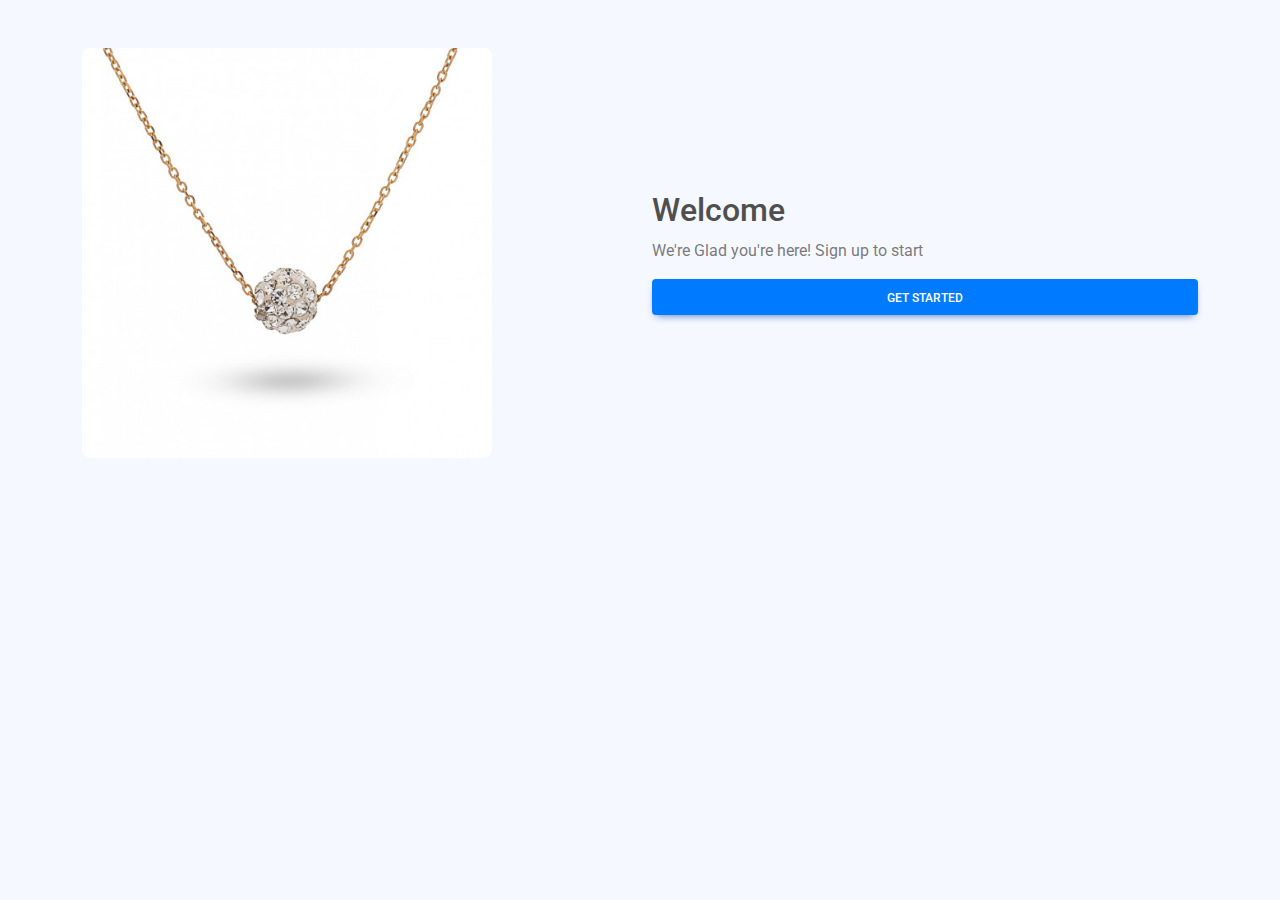
<file: index.html>
<!DOCTYPE html>
<html lang="en">
  <head>
    <meta charset="UTF-8" />
    <meta name="viewport" content="width=device-width, initial-scale=1, shrink-to-fit=no" />
    <meta http-equiv="x-ua-compatible" content="ie=edge" />
    <title>Libraries</title>
    <!-- MDB icon -->
    <link rel="icon" href="img/mdb-favicon.ico" type="image/x-icon" />
    <!-- Font Awesome -->
    <link rel="stylesheet" href="https://cdnjs.cloudflare.com/ajax/libs/font-awesome/6.0.0/css/all.min.css"/>
    <!-- Google Fonts Roboto -->
    <link
      rel="stylesheet"
      href="https://fonts.googleapis.com/css2?family=Roboto:wght@300;400;500;700;900&display=swap"
    />
    <!-- Bootstrap -->
     <link rel="stylesheet" href="css/bootstrap.min.css">
    <!-- MDB -->
    <link rel="stylesheet" href="css/mdb.min.css" />
    <!-- css -->
     <link rel="stylesheet" href="css/style.css">
  </head>
  <body>


    <!-- start header section  -->
      <div class="container mt-5">
        <div class="row">
          <div class="col-md-6">
            <img src="img/3123i2lmPiL._AC_SY780_.jpg" class="rounded-5 w-75" alt="medal">
          </div>
          <div class="col-md-6 d-flex flex-column justify-content-center">
            <h2>Welcome</h2>
            <p class="text-muted">We're Glad you're here! Sign up to start</p>
            <a href="Register.html" class="btn btn-primary w-100 ahmed">Get Started</a>
          </div>
        </div>
      </div>
    <!-- end header section  -->






  <!-- MDB -->
  <script type="text/javascript" src="js/mdb.umd.min.js"></script>
  <!-- Custom scripts -->
  <script src="js/main.js"></script>
  </body>
</html>
</file>
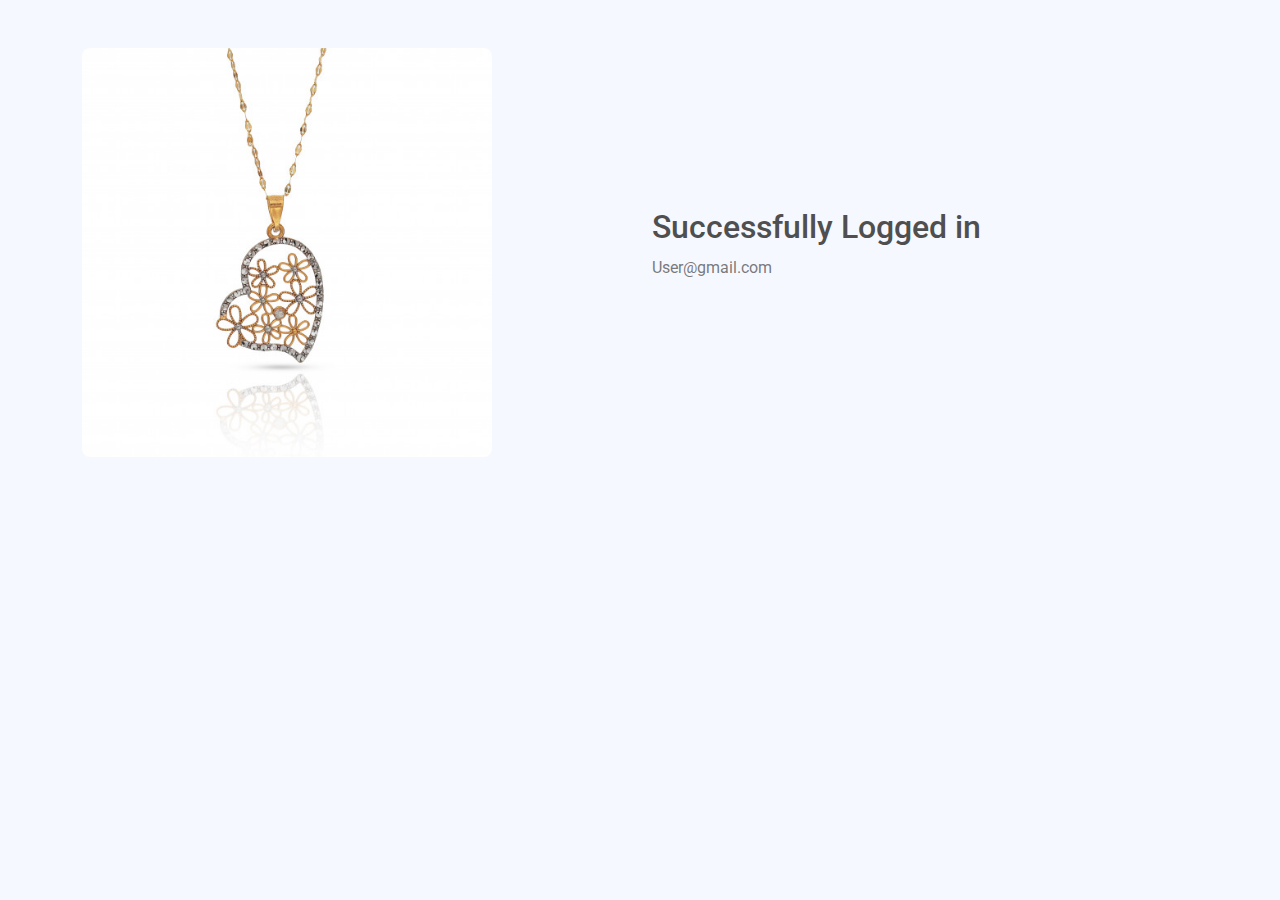
<file: created.html>
<!DOCTYPE html>
<html lang="en">
  <head>
    <meta charset="UTF-8" />
    <meta name="viewport" content="width=device-width, initial-scale=1, shrink-to-fit=no" />
    <meta http-equiv="x-ua-compatible" content="ie=edge" />
    <title>Libraries</title>
    <!-- MDB icon -->
    <link rel="icon" href="img/mdb-favicon.ico" type="image/x-icon" />
    <!-- Font Awesome -->
    <link rel="stylesheet" href="https://cdnjs.cloudflare.com/ajax/libs/font-awesome/6.0.0/css/all.min.css"/>
    <!-- Google Fonts Roboto -->
    <link
      rel="stylesheet"
      href="https://fonts.googleapis.com/css2?family=Roboto:wght@300;400;500;700;900&display=swap"
    />
    <!-- Bootstrap -->
     <link rel="stylesheet" href="css/bootstrap.min.css">
    <!-- MDB -->
    <link rel="stylesheet" href="css/mdb.min.css" />
    <!-- css -->
     <link rel="stylesheet" href="css/style.css">
  </head>
  <body>


    <!-- start header section  -->
      <div class="container mt-5">
        <div class="row">
          <div class="col-md-6">
            <img src="img/ea2e1cc89fe6186afba2ac5e3a2eebdc.jpg" class="rounded-5 w-75" alt="medal">
          </div>
          <div class="col-md-6 d-flex flex-column justify-content-center">
            <h2>Successfully Logged in</h2>
            <p class="text-muted">User@gmail.com</p>
          </div>
        </div>
      </div>
    <!-- end header section  -->






  <!-- MDB -->
  <script type="text/javascript" src="js/mdb.umd.min.js"></script>
  <!-- Custom scripts -->
  <script src="js/main.js"></script>
  </body>
</html>
</file>
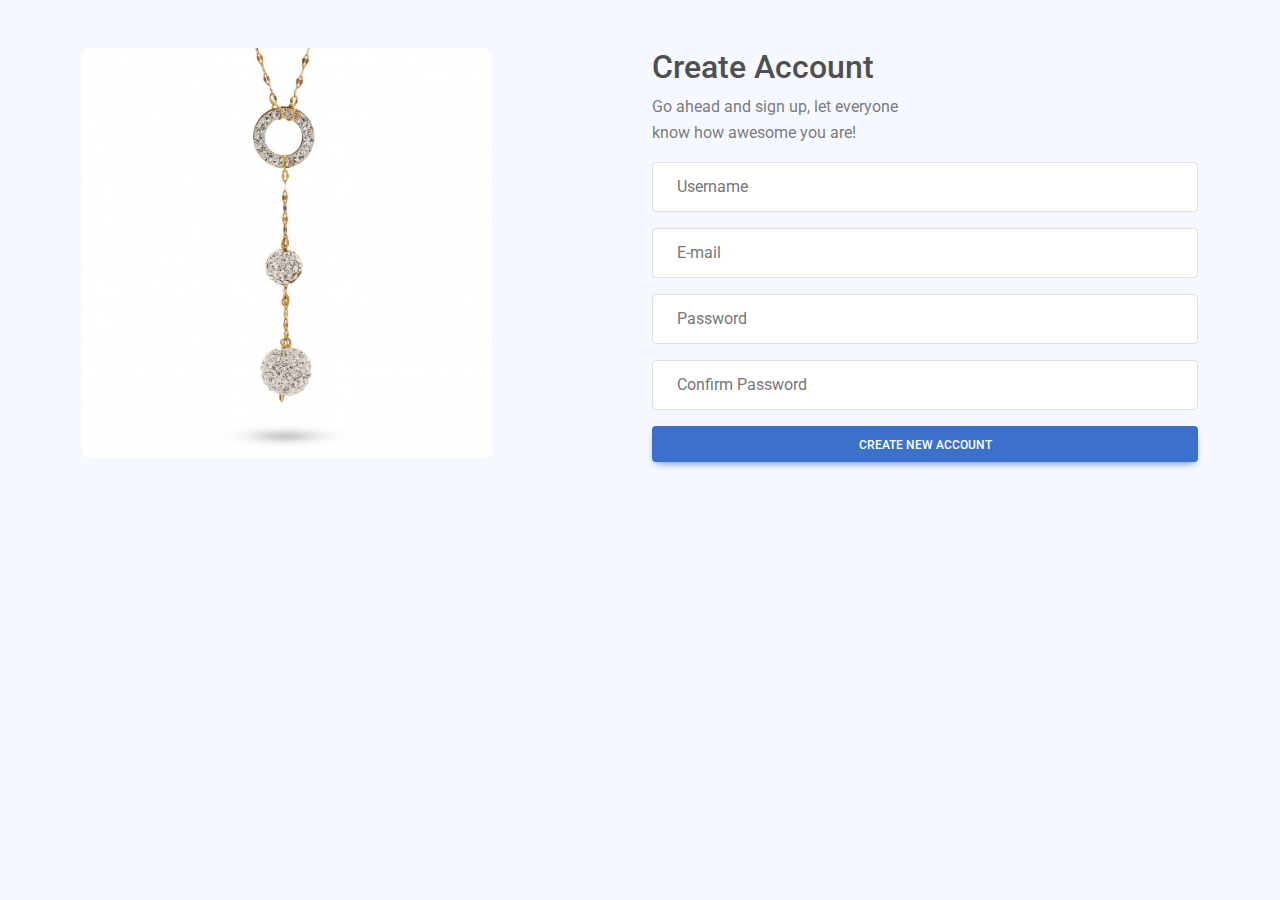
<file: Register.html>
<!DOCTYPE html>
<html lang="en">
  <head>
    <meta charset="UTF-8" />
    <meta name="viewport" content="width=device-width, initial-scale=1, shrink-to-fit=no" />
    <meta http-equiv="x-ua-compatible" content="ie=edge" />
    <title>Libraries</title>
    <!-- MDB icon -->
    <link rel="icon" href="img/mdb-favicon.ico" type="image/x-icon" />
    <!-- Font Awesome -->
    <link rel="stylesheet" href="https://cdnjs.cloudflare.com/ajax/libs/font-awesome/6.0.0/css/all.min.css"/>
    <!-- Google Fonts Roboto -->
    <link
      rel="stylesheet"
      href="https://fonts.googleapis.com/css2?family=Roboto:wght@300;400;500;700;900&display=swap"
    />
    <!-- Bootstrap -->
     <link rel="stylesheet" href="css/bootstrap.min.css">
    <!-- MDB -->
    <link rel="stylesheet" href="css/mdb.min.css" />
    <!-- css -->
     <link rel="stylesheet" href="css/style.css">
  </head>
  <body>


    <!-- start header section  -->
      <div class="container mt-5">
        <div class="row">
          <div class="col-md-6">
            <img src="img/56f58c5bbae6320e1aa5d36445fd722b.jpg" class="rounded-5 w-75" alt="medal">
          </div>
          <div class="col-md-6">
            <h2>Create Account</h2>
            <p class="text-muted">Go ahead and sign up, let everyone <br> know how awesome you are!</p>
            <h4 id="result" class="error"></h4>
            <form action="created.html" method="post" onsubmit="return validate()">
                <input type="text" name="user" id="user" placeholder="Username" maxlength="20" class="form-control p-4 mb-3">
                <input type="email" name="email" id="email" placeholder="E-mail" class="form-control p-4 mb-3">
                <input type="password" name="pass" id="pass" placeholder="Password" maxlength="20" class="form-control p-4 mb-3">
                <input type="password" name="confirm" id="confirm" placeholder="Confirm Password" maxlength="20" class="form-control p-4 mb-3">
                <input type="submit" value="Create New Account" class="btn btn-primary btn-block">
            </form>
          </div>
        </div>
      </div>
    <!-- end header section  -->






  <!-- MDB -->
  <script type="text/javascript" src="js/mdb.umd.min.js"></script>
  <!-- Custom scripts -->
  <script src="js/main.js"></script>
  </body>
</html>
</file>
<file: css/style.css>
*{
  padding: 0;
  margin: 0;
}
body{
  background-color: #f6f8ff;
}
.ahmed{
  background-color: #007bff;
}
</file>
